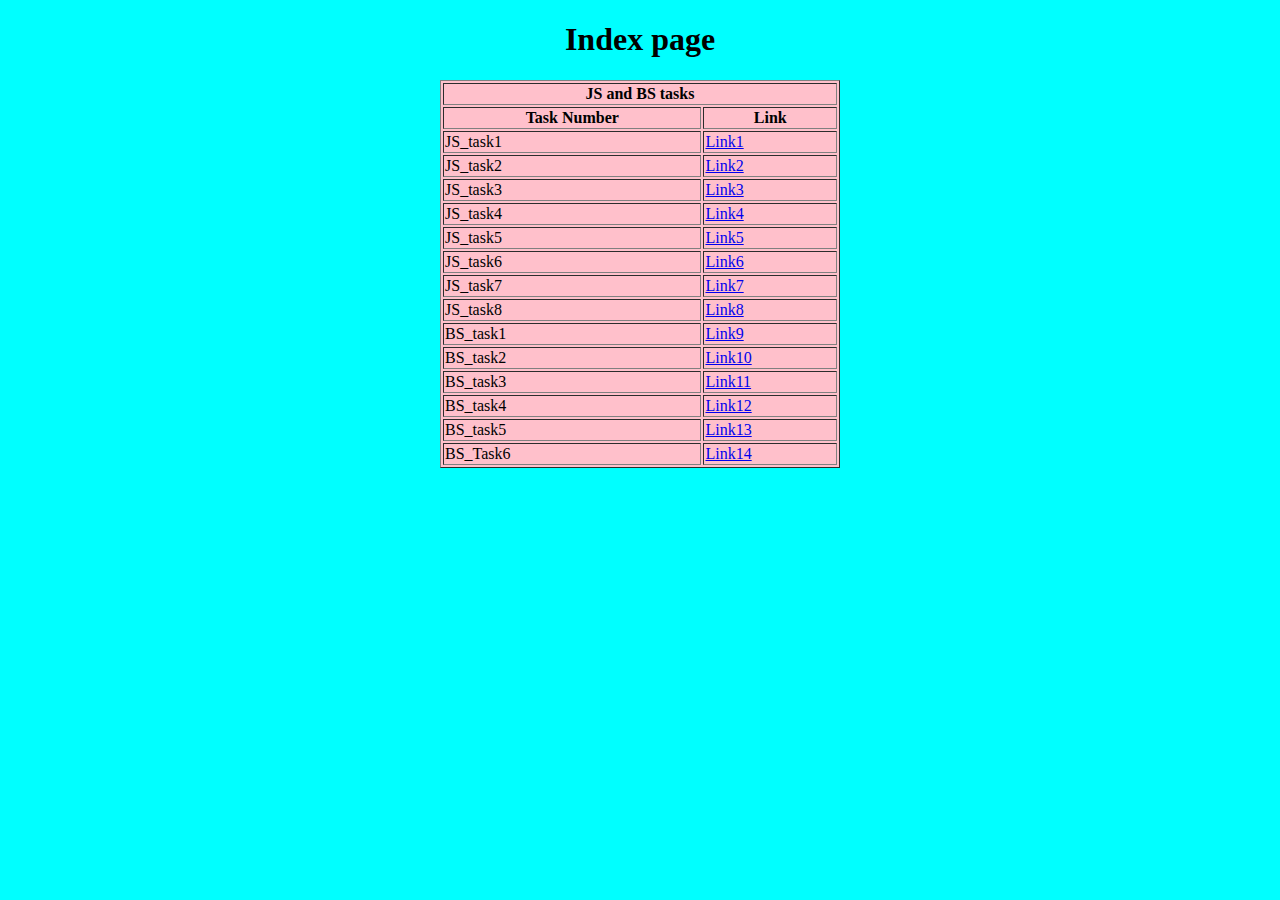
<file: index.html>
<!DOCTYPE html>
<html lang="en">
<head>
    <meta charset="UTF-8">
    <meta name="viewport" content="width=device-width, initial-scale=1.0">
    <title>Document</title>
    <style>
        body{
            background-color: aqua;
        }
        table{
            background-color: pink;
            width:400px;
        }
    </style>
</head>
<body>
    <center>
        <h1>Index page</h1>
        <table border="1">
            <tr>
                <th colspan="2">JS and BS tasks</th>
            </tr>
            <tr>
                <th>Task Number</th>
                <th>Link</th>
            </tr>
            
            <tr>
                <td>JS_task1</td>
                <td><a href="./JS_Task1.html">Link1</a></td>
            </tr>
            <tr>
                <td>JS_task2</td>
                <td><a href="./JS_Task2.html">Link2</a></td>
            </tr>
            <tr>
                <td>JS_task3</td>
                <td><a href="./JS_Task3.html">Link3</a></td>
            </tr>
            <tr>
                <td>JS_task4</td>
                <td><a href="./JS_Task4.html">Link4</a></td>
            </tr>
            <tr>
                <td>JS_task5</td>
                <td><a href="./JS_Task5.html">Link5</a></td>
            </tr>
            <td>JS_task6</td>
                <td><a href="./JS_Task6.html">Link6</a></td>
            </tr>
            <tr>
                <td>JS_task7</td>
                <td><a href="./JS_Task7.html">Link7</a></td>
            </tr>
            <tr>
                <td>JS_task8</td>
                <td><a href="./JS_Task8.html">Link8</a></td>
            </tr>
            <tr>
                <td>BS_task1</td>
                <td><a href="./BS_Task1.html">Link9</a></td>
            </tr>
            <tr>
                <td>BS_task2</td>
                <td><a href="./BS_Task2.html">Link10</a></td>
            </tr>
            <tr>
                <td>BS_task3</td>
                <td><a href="./BS_Task3.html">Link11</a></td>
            </tr>
            <tr>
                <td>BS_task4</td>
                <td><a href="./BS_Task4.html">Link12</a></td>
            </tr>
            <tr>
                <td>BS_task5</td>
                <td><a href="./BS_Task5.html">Link13</a></td>
            </tr>
            <tr>
                <td>BS_Task6</td>
                <td><a href="./BS_Task6.html">Link14</a></td>
            </tr>

        </table>
    </center>
</body>
</html>
</file>
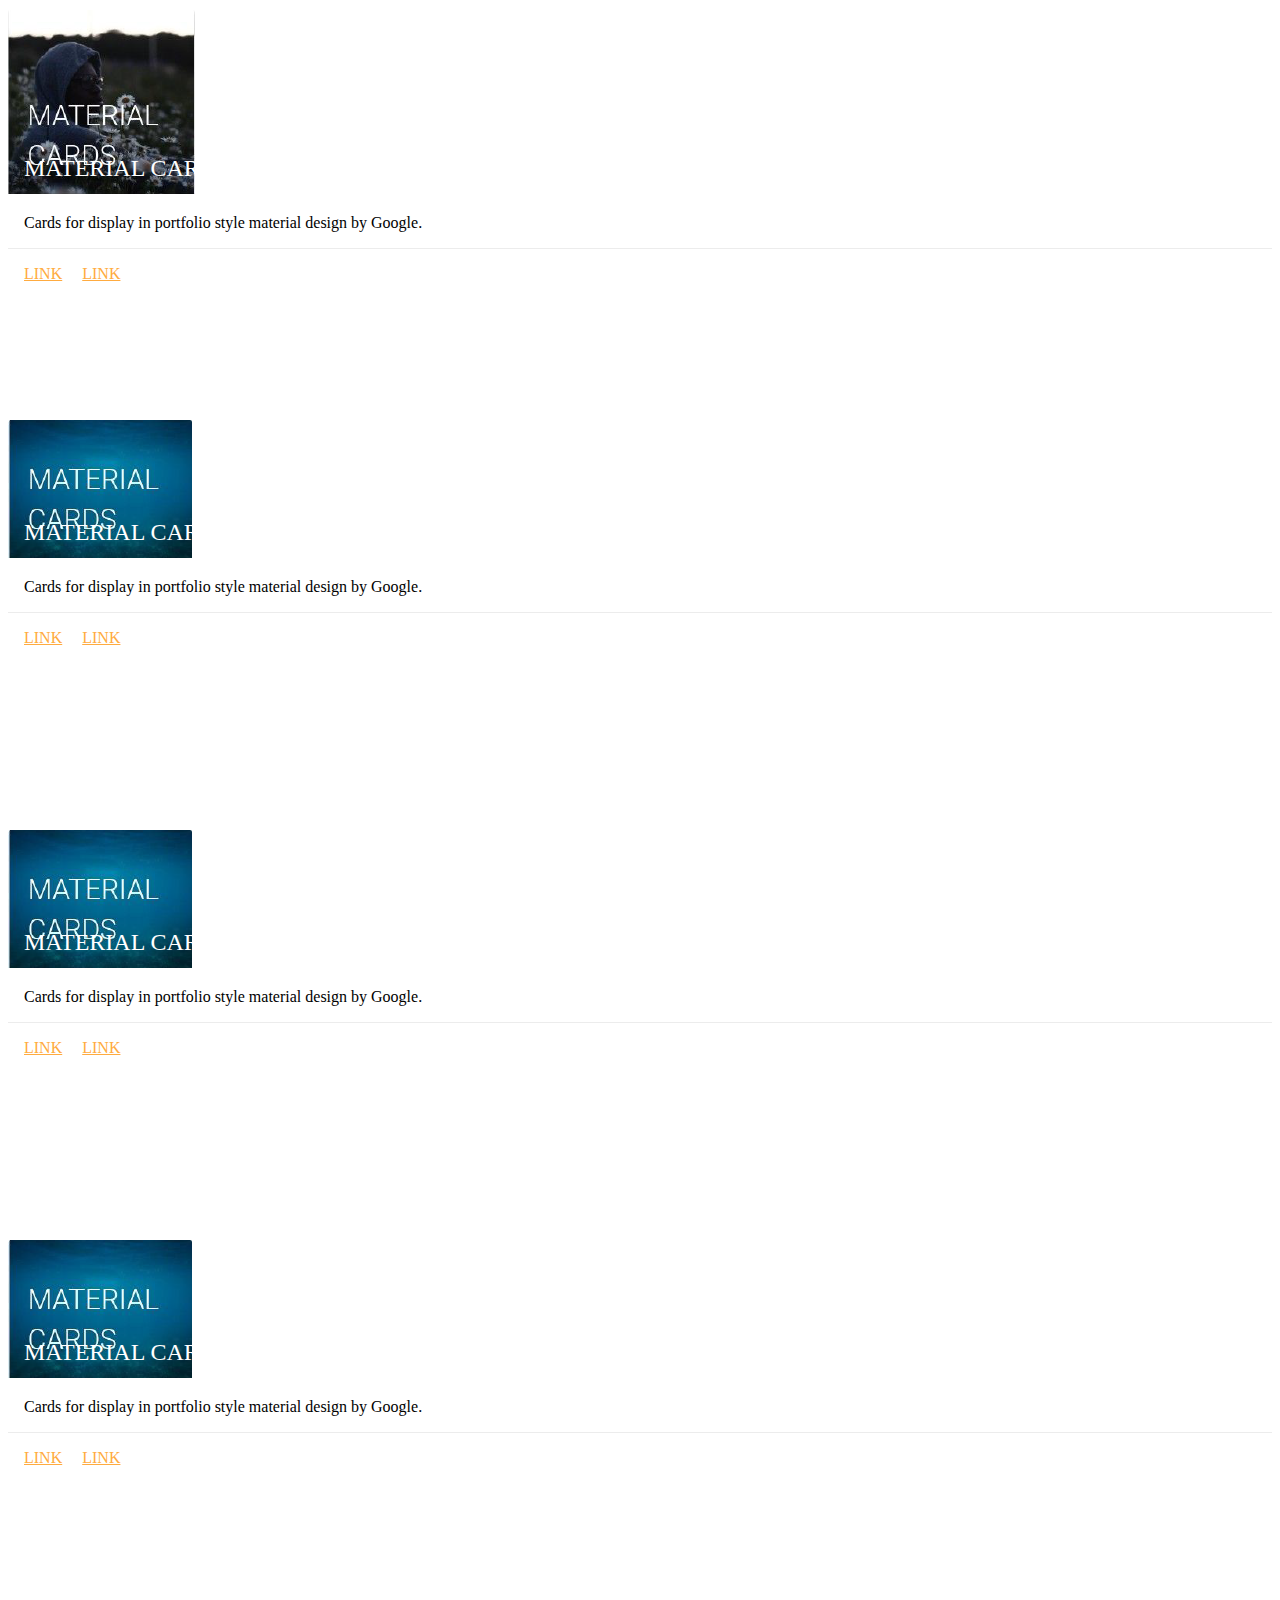
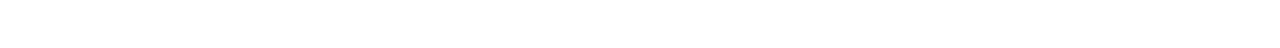
<file: BS_Task4.html>
<!DOCTYPE html>
<html lang="en">
<head>
    <meta charset="UTF-8">
    <meta name="viewport" content="width=device-width, initial-scale=1.0">
    <title>BS_Task4</title>
    <style>
       
.card {
  margin-top: 10px;
  box-sizing: content-box;
  border-radius: 2px;
  background-clip: padding-box;
  min-height:400px;
}

.card span.card-title {
  color: #fff;
  font-size: 24px;
  font-weight: 300;
  text-transform: uppercase;
}

.card .card-image {
  position: relative;
  overflow: hidden;
}

.card .card-image img {
  border-radius: 2px 2px 0 0;
  background-clip: padding-box;
  position: relative;
  z-index: -1;
}

.card .card-image span.card-title {
  position: absolute;
  bottom: 0;
  left: 0;
  padding: 16px;
}

.card .card-content {
  padding: 16px;
  border-radius: 0 0 2px 2px;
  background-clip: padding-box;
  box-sizing: border-box;
}

.card .card-content p {
  margin: 0;
  color: inherit;
}

.card .card-content span.card-title {
  line-height: 48px;
}

.card .card-action {
  border-top: 1px solid rgba(160, 160, 160, 0.2);
  padding: 16px;
}

.card .card-action a {
  color: #ffab40;
  margin-right: 16px;
  transition: color 0.3s ease;
  text-transform: uppercase;
}

.card .card-action a:hover {
  color: #ffd8a6;
  text-decoration: none;
}
    </style>
</head>
<body>
    <div class="container">
        <div class="row">
          <div class="col-sm-3">
            <div class="card">
              <div class="card-image">
                <img class="img-responsive" src="./pic1.png">
                <span class="card-title">Material Cards</span>
              </div>
      
              <div class="card-content">
                <p>Cards for display in portfolio style material design by Google.</p>
              </div>
      
              <div class="card-action">
                <a href="#" target="new_blank">Link</a>
                <a href="#" target="new_blank">Link</a>
      
              </div>
            </div>
      
          </div>
          <div class="col-sm-3">
            <div class="card">
              <div class="card-image">
                <img class="img-responsive" src="./pic2.png">
                <span class="card-title">Material Cards</span>
              </div>
      
              <div class="card-content">
                <p>Cards for display in portfolio style material design by Google.</p>
              </div>
      
              <div class="card-action">
                <a href="#" target="new_blank">Link</a>
                <a href="#" target="new_blank">Link</a>
      
              </div>
            </div>
          </div>
          <div class="col-sm-3">
            <div class="card">
              <div class="card-image">
                <img class="img-responsive" src="./pic2.png">
                <span class="card-title">Material Cards</span>
              </div>
      
              <div class="card-content">
                <p>Cards for display in portfolio style material design by Google.</p>
              </div>
      
              <div class="card-action">
                <a href="#" target="new_blank">Link</a>
                <a href="#" target="new_blank">Link</a>
      
              </div>
            </div>
          </div>
          <div class="col-sm-3">
            <div class="card">
              <div class="card-image">
                <img class="img-responsive" src="./pic2.png">
                <span class="card-title">Material Cards</span>
              </div>
      
              <div class="card-content">
                <p>Cards for display in portfolio style material design by Google.</p>
              </div>
      
              <div class="card-action">
                <a href="#" target="new_blank">Link</a>
                <a href="#" target="new_blank">Link</a>
      
              </div>
            </div>
          </div>
      
        </div>
      
      </div>
</body>
</html>
</file>
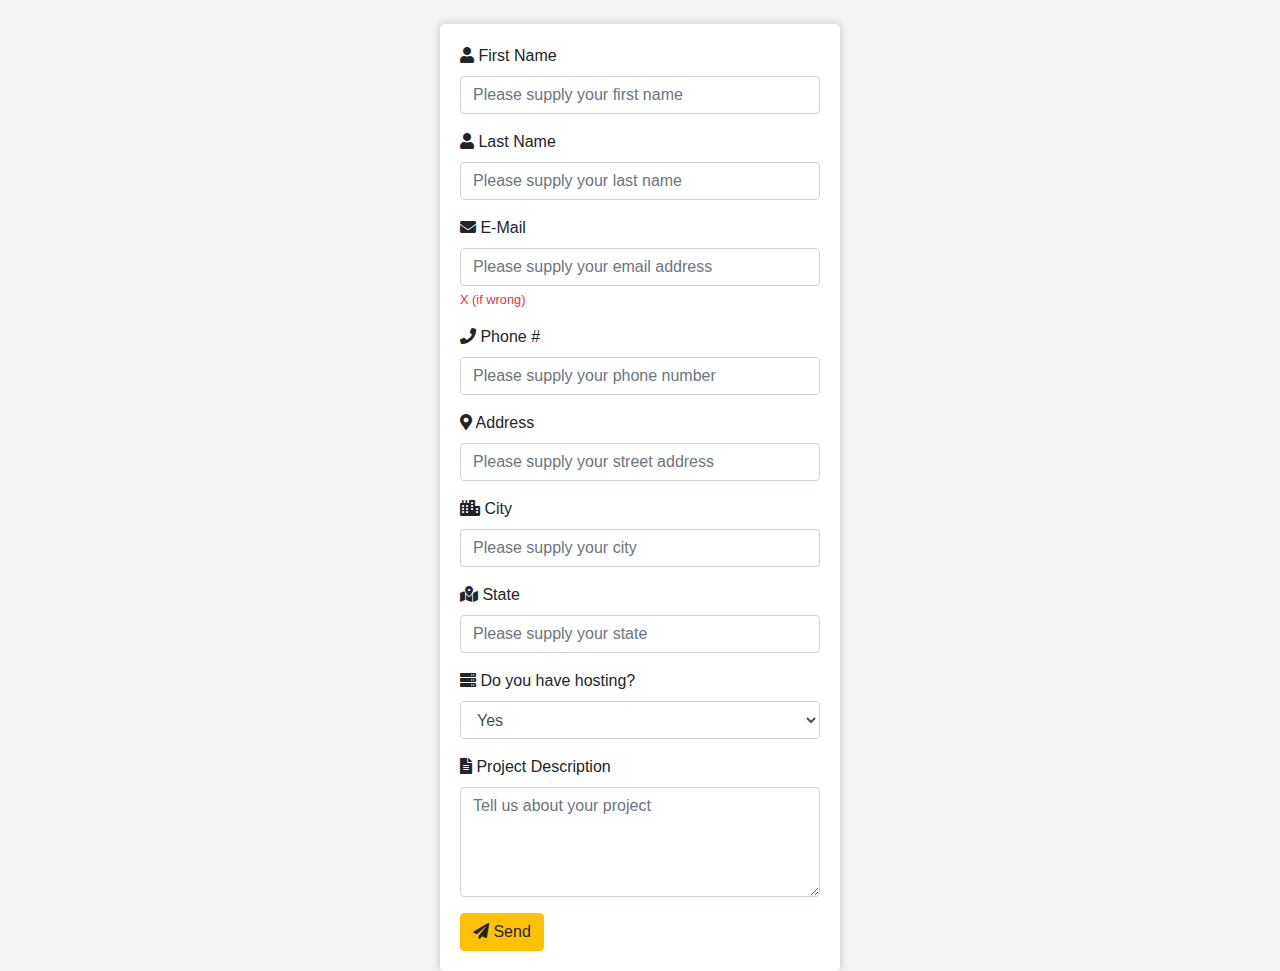
<file: BS_Task5.html>
<!DOCTYPE html>
<html lang="en">
<head>
    <meta charset="UTF-8">
    <meta name="viewport" content="width=device-width, initial-scale=1.0">
    <title>Responsive Form</title>
    <link rel="stylesheet" href="https://maxcdn.bootstrapcdn.com/bootstrap/4.5.2/css/bootstrap.min.css">
    <link rel="stylesheet" href="https://cdnjs.cloudflare.com/ajax/libs/font-awesome/5.15.3/css/all.min.css">
    <style>
        body {
            background-color: #f4f4f4;
        }
        .form-container {
            max-width: 400px;
            margin: 0 auto;
            padding: 20px;
            background-color: #fff;
            border-radius: 5px;
            box-shadow: 0px 0px 10px rgba(0, 0, 0, 0.2);
        }
    </style>
</head>
<body>
    <div class="container mt-4">
        <div class="form-container">
            <form>
                <div class="form-group">
                    <label for="firstName"><i class="fas fa-user"></i> First Name</label>
                    <input type="text" class="form-control" id="firstName" placeholder="Please supply your first name">
                </div>
                <div class="form-group">
                    <label for="lastName"><i class="fas fa-user"></i> Last Name</label>
                    <input type="text" class="form-control" id="lastName" placeholder="Please supply your last name">
                </div>
                <div class="form-group">
                    <label for="email"><i class="fas fa-envelope"></i> E-Mail</label>
                    <input type="text" class="form-control" id="email" placeholder="Please supply your email address">
                    <small class="form-text text-danger">X (if wrong)</small>
                </div>
                <div class="form-group">
                    <label for="phone"><i class="fas fa-phone"></i> Phone #</label>
                    <input type="tel" class="form-control" id="phone" placeholder="Please supply your phone number">
                </div>
                <div class="form-group">
                    <label for="address"><i class="fas fa-map-marker-alt"></i> Address</label>
                    <input type="text" class="form-control" id="address" placeholder="Please supply your street address">
                </div>
                <div class="form-group">
                    <label for="city"><i class="fas fa-city"></i> City</label>
                    <input type="text" class="form-control" id="city" placeholder="Please supply your city">
                </div>
                <div class="form-group">
                    <label for="state"><i class="fas fa-map-marked-alt"></i> State</label>
                    <input type="text" class="form-control" id="state" placeholder="Please supply your state">
                </div>
                <div class="form-group">
                    <label for="hosting"><i class="fas fa-server"></i> Do you have hosting?</label>
                    <select class="form-control" id="hosting">
                        <option>Yes</option>
                        <option>No</option>
                    </select>
                </div>
                <div class="form-group">
                    <label for="projectDescription"><i class="fas fa-file-alt"></i> Project Description</label>
                    <textarea class="form-control" id="projectDescription" rows="4" placeholder="Tell us about your project"></textarea>
                </div>
                <button type="submit" class="btn btn-warning"><i class="fas fa-paper-plane"></i> Send</button>
            </form>
        </div>
    </div>

    <script src="https://code.jquery.com/jquery-3.5.1.slim.min.js"></script>
    <script src="https://cdn.jsdelivr.net/npm/@popperjs/core@2.5.3/dist/umd/popper.min.js"></script>
    <script src="https://maxcdn.bootstrapcdn.com/bootstrap/4.5.2/js/bootstrap.min.js"></script>
</body>
</html>
</file>
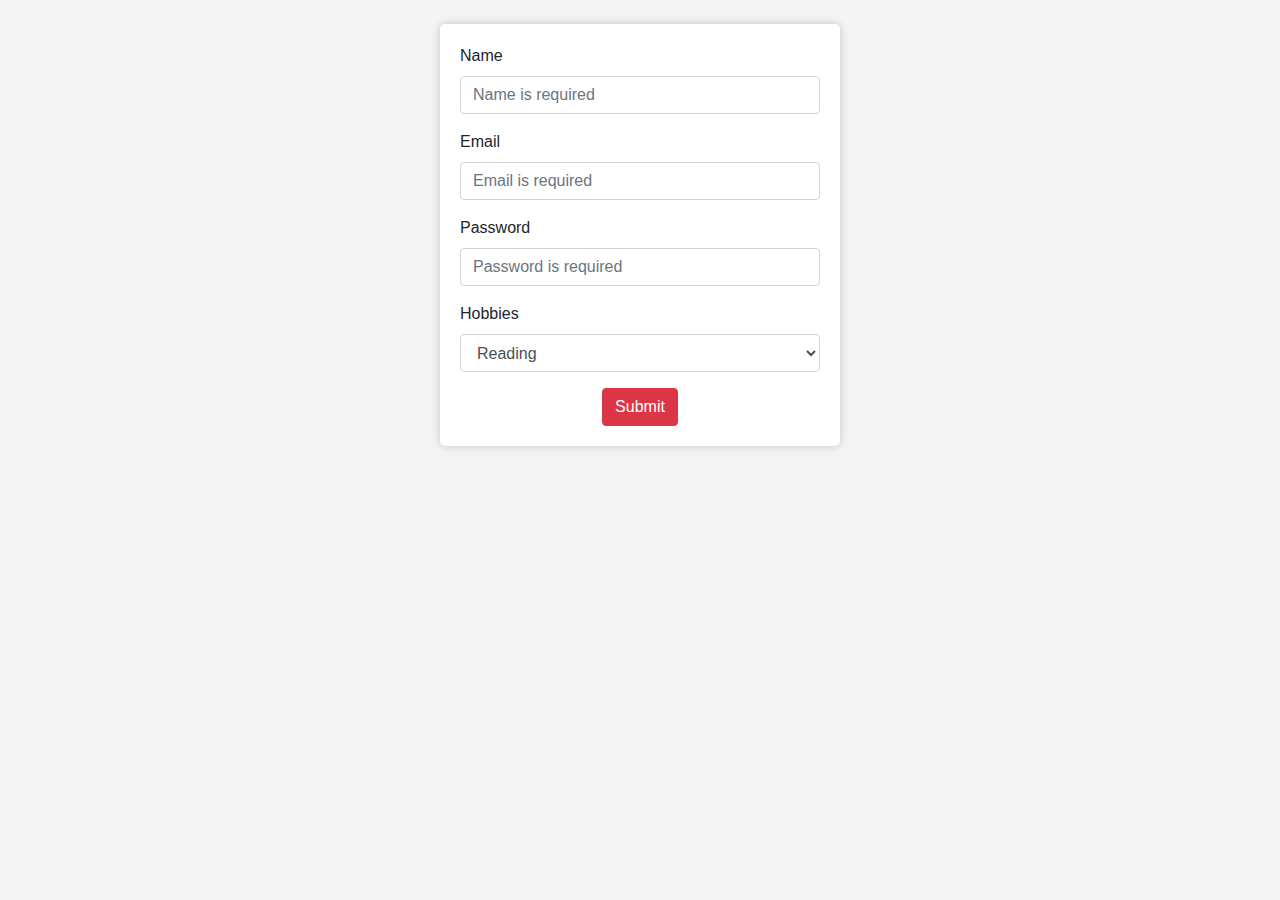
<file: BS_Task6.html>
<!DOCTYPE html>
<html lang="en">
<head>
    <meta charset="UTF-8">
    <meta name="viewport" content="width=device-width, initial-scale=1.0">
    <title>Responsive Form</title>
    <link rel="stylesheet" href="https://maxcdn.bootstrapcdn.com/bootstrap/4.5.2/css/bootstrap.min.css">
    <style>
        body {
            background-color: #f4f4f4;
        }
        .form-container {
            max-width: 400px;
            margin: 0 auto;
            padding: 20px;
            background-color: #fff;
            border-radius: 5px;
            box-shadow: 0px 0px 10px rgba(0, 0, 0, 0.2);
        }
    </style>
</head>
<body>
    <div class="container mt-4">
        <div class="form-container">
            <form>
                <div class="form-group">
                    <label for="name">Name</label>
                    <input type="text" class="form-control" id="name" placeholder="Name is required" required>
                </div>
                <div class="form-group">
                    <label for="email">Email</label>
                    <input type="email" class="form-control" id="email" placeholder="Email is required" required>
                </div>
                <div class="form-group">
                    <label for="password">Password</label>
                    <input type="password" class="form-control" id="password" placeholder="Password is required" required>
                </div>
                <div class="form-group">
                    <label for="hobbies">Hobbies</label>
                    <select class="form-control" id="hobbies">
                        <option value="reading">Reading</option>
                        <option value="gaming">Gaming</option>
                        <option value="sports">Sports</option>
                        <option value="music">Music</option>
                        <option value="traveling">Traveling</option>
                        <option value="cooking">Cooking</option>
                    </select>
                </div>
                <center><button type="submit" class="btn btn-danger"><i class="fas fa-paper-plane"></i> Submit</button></center>
            </form>
        </div>
    </div>
    <script src="https://code.jquery.com/jquery-3.5.1.slim.min.js"></script>
    <script src="https://cdn.jsdelivr.net/npm/@popperjs/core@2.5.3/dist/umd/popper.min.js"></script>
    <script src="https://maxcdn.bootstrapcdn.com/bootstrap/4.5.2/js/bootstrap.min.js"></script>
</body>
</html>
</file>
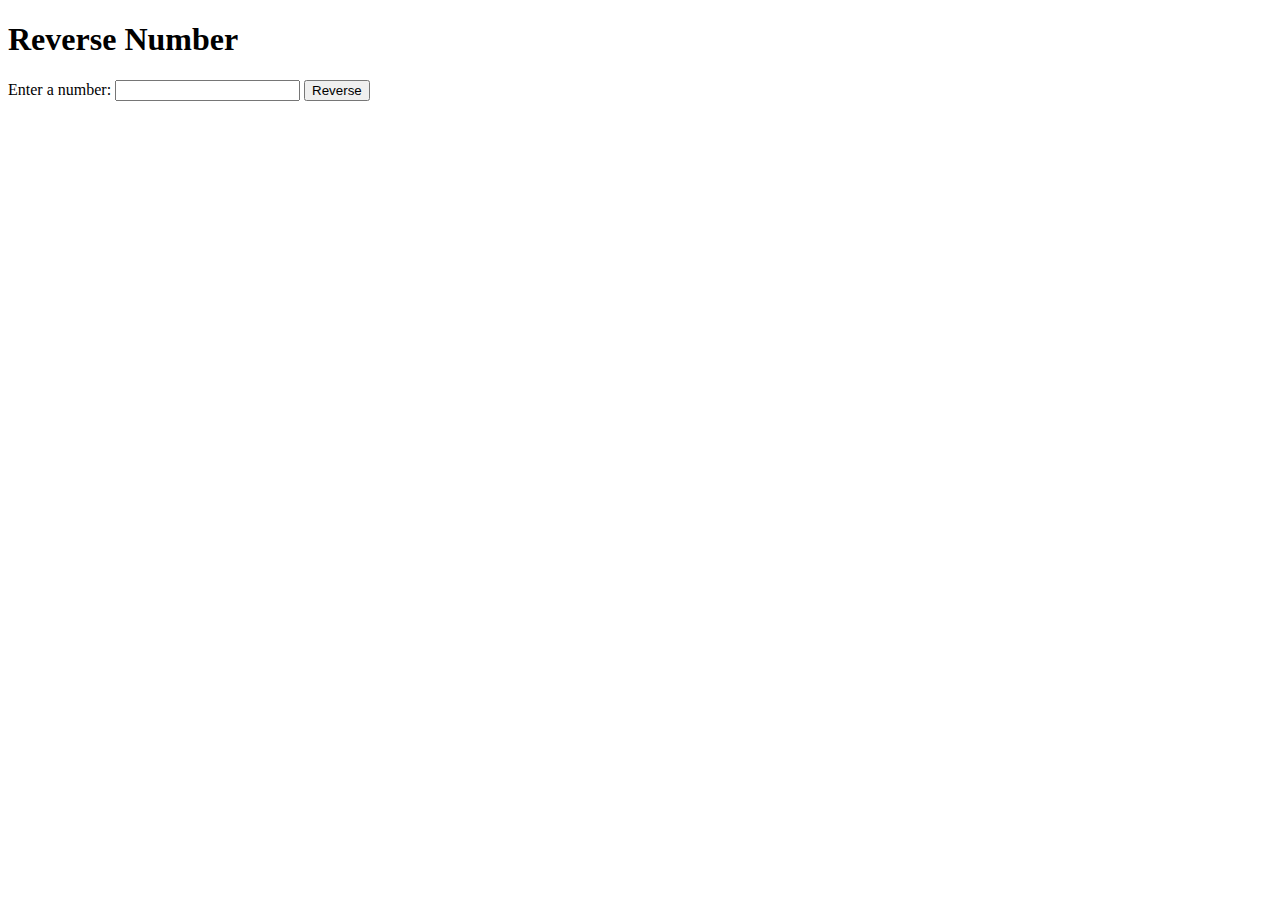
<file: JS_Task1.html>
<!DOCTYPE html>
<html lang="en">
<head>
  <meta charset="UTF-8">
  <meta name="viewport" content="width=device-width, initial-scale=1.0">
  <title>JS_Task1</title>
</head>
<body>
  <h1>Reverse Number</h1>
    <label for="numberInput">Enter a number: </label>
    <input type="number" id="numberInput">
    <button onclick="reverseNumber()">Reverse</button>
    <p id="result"></p>
  <script>
    function reverseNumber() {
            // Get the user input
            let num = parseInt(document.getElementById("numberInput").value);
            // Check if the input is a valid number
            if (!isNaN(num)) {
                let reversed = 0;
                while (num > 0) {
                    reversed = reversed * 10 + (num % 10);
                    num = Math.floor(num / 10);
                }
                document.getElementById("result").textContent = "Reversed number: " + reversed;
            } else {
                document.getElementById("result").textContent = "Please enter a valid number.";
            }
        }


  </script>
</body>
</html>
</file>
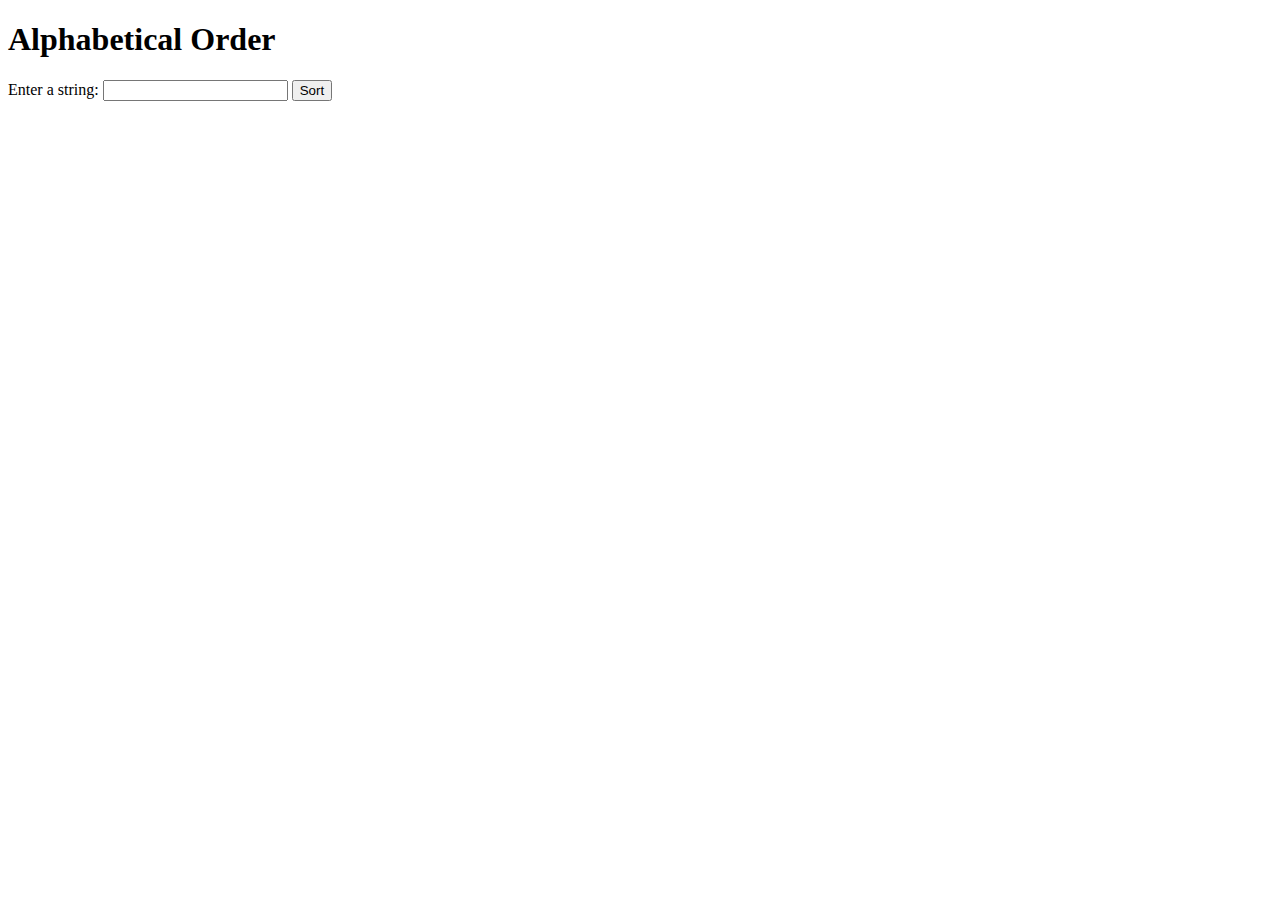
<file: JS_Task2.html>
<!DOCTYPE html>
<html lang="en">
<head>
    <meta charset="UTF-8">
    <meta name="viewport" content="width=device-width, initial-scale=1.0">
    <title>JS_Task2</title>
</head>
<body>
    <h1>Alphabetical Order</h1>
    <label for="stringInput">Enter a string: </label>
    <input type="text" id="stringInput">
    <button onclick="sortString()">Sort</button>
    <p id="result"></p>

    <script>
        function sortString() {
            let inputString = document.getElementById("stringInput").value;
            let sortedString = inputString.split('').sort().join('');
            document.getElementById("result").textContent = "Sorted string: " + sortedString;
        }
    </script>
</body>
</html>
</file>
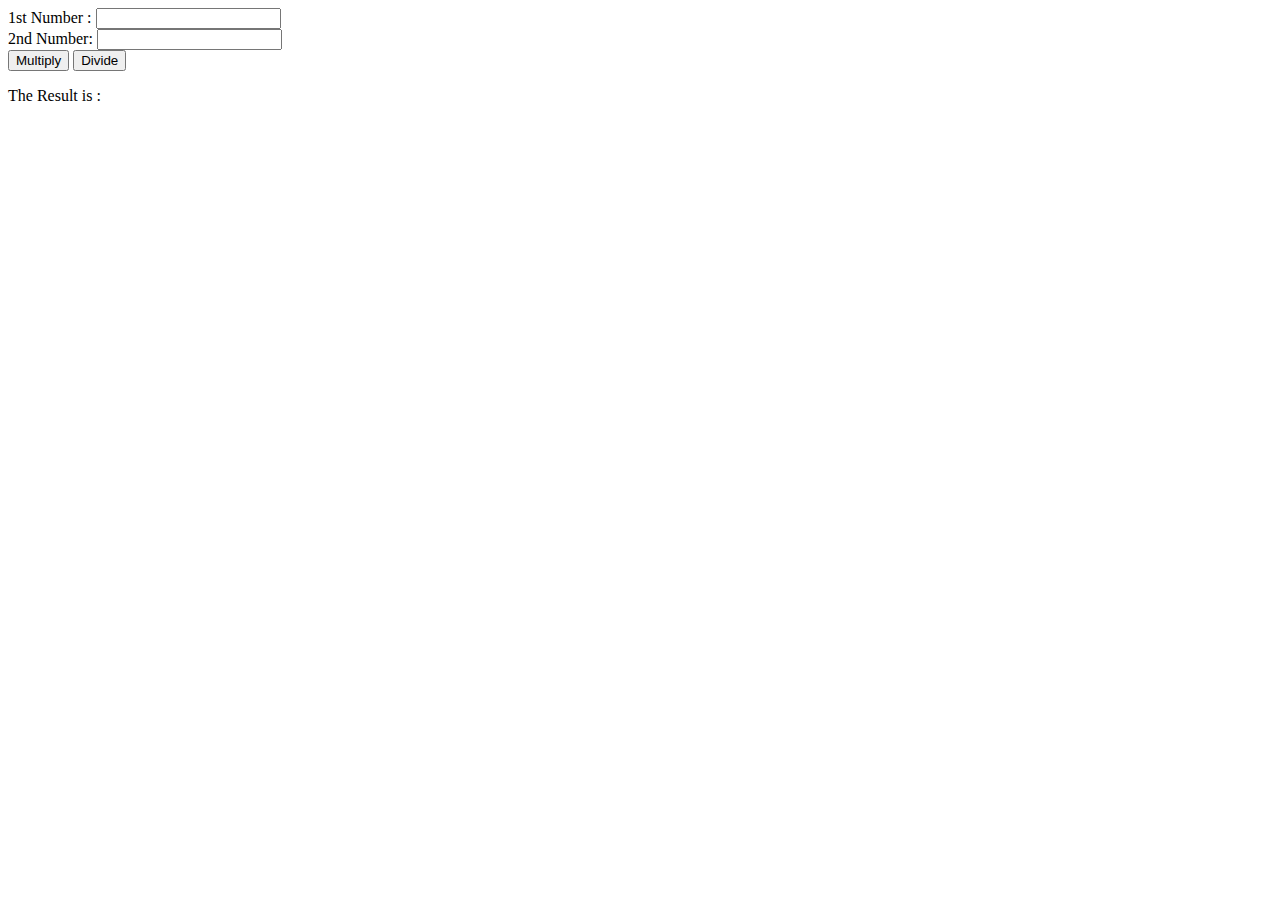
<file: JS_Task3.html>
<!DOCTYPE html>
<html lang="en">
<head>
    <meta charset="UTF-8">
    <meta name="viewport" content="width=p ka, initial-scale=1.0">
    <title>JS_Task3</title>
</head>
<body>
    <form>
        1st Number : <input type="text" id="firstNumber" /><br>
        2nd Number: <input type="text" id="secondNumber" /><br>
        <input type="button" onClick="multiplyBy()" Value="Multiply" />
        <input type="button" onClick="divideBy()" Value="Divide" />
    </form>
    <p>The Result is : <br>
    <span id = "result"></span></p>

    <script>
function multiplyBy()
{
        num1 = document.getElementById("firstNumber").value;
        num2 = document.getElementById("secondNumber").value;
        document.getElementById("result").innerHTML = num1 * num2;
}

function divideBy() 
{ 
        num1 = document.getElementById("firstNumber").value;
        num2 = document.getElementById("secondNumber").value;
document.getElementById("result").innerHTML = num1 / num2;
}
    </script>
</body>
</html>
</file>
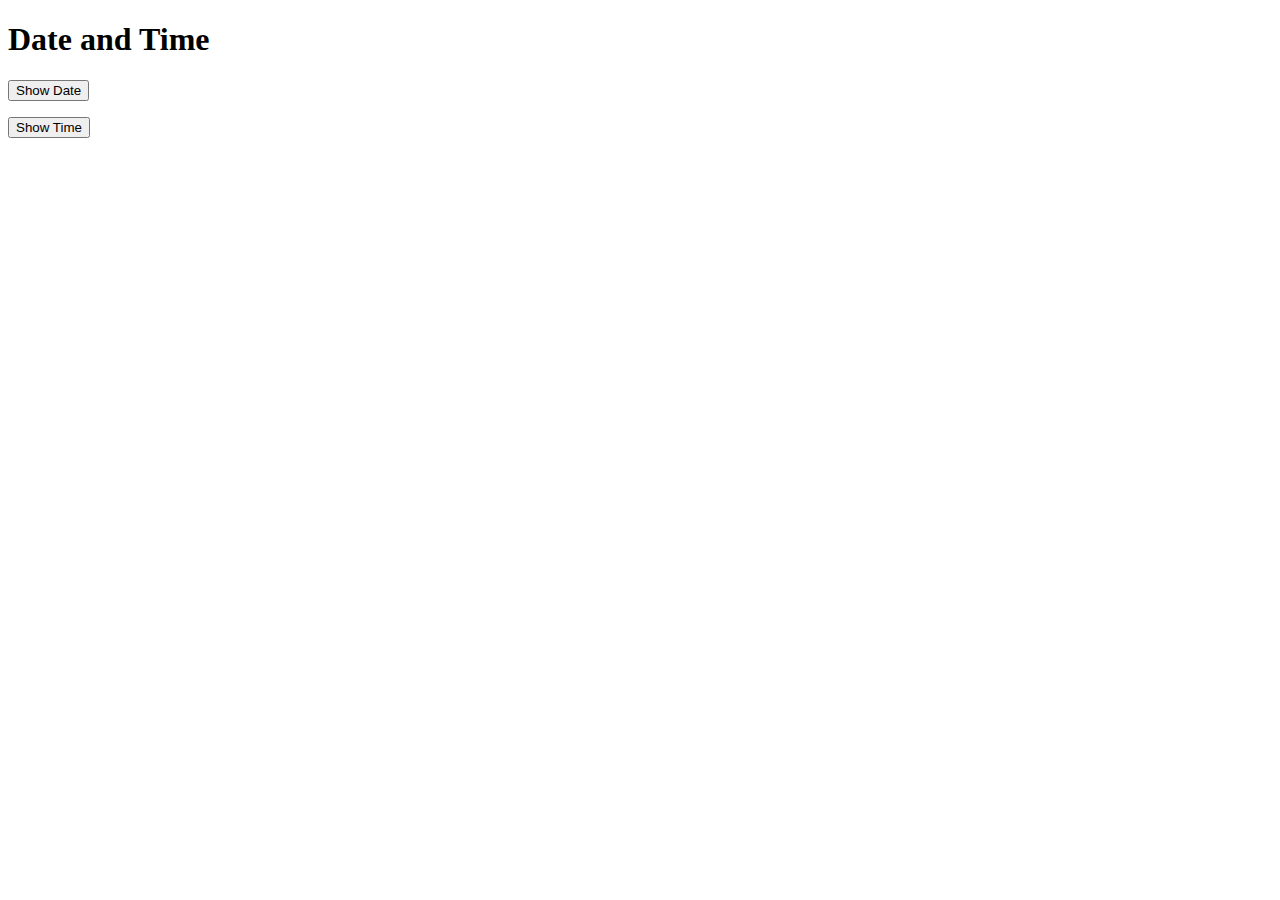
<file: JS_Task4.html>
<!DOCTYPE html>
<html lang="en">
<head>
    <meta charset="UTF-8">
    <meta name="viewport" content="width=device-width, initial-scale=1.0">
    <title>JS_Task4</title>
</head>
<body>
    <h1>Date and Time</h1>
    <button onclick="showDate()">Show Date</button>
    <script>
        function showDate() {
            const currentDate = new Date();
            const options = { weekday: 'long', year: 'numeric', month: 'long', day: 'numeric' };
            const formattedDate = currentDate.toLocaleDateString('en-US', options);
            document.getElementById("result").textContent = "Current Date: " + formattedDate;
        }
    </script>
    <p id="result"></p>
    <button onclick="showTime()">Show Time</button>
    <script>
        function showTime() {
            const currentTime = new Date();
            const options = { hour: 'numeric', minute: 'numeric', second: 'numeric', hour12: true };
            const formattedTime = currentTime.toLocaleTimeString('en-US', options);
            document.getElementById("result1").textContent = "Current Time: " + formattedTime;
        }
    </script>
    <p id="result1"></p>
</body>
</html>
</file>
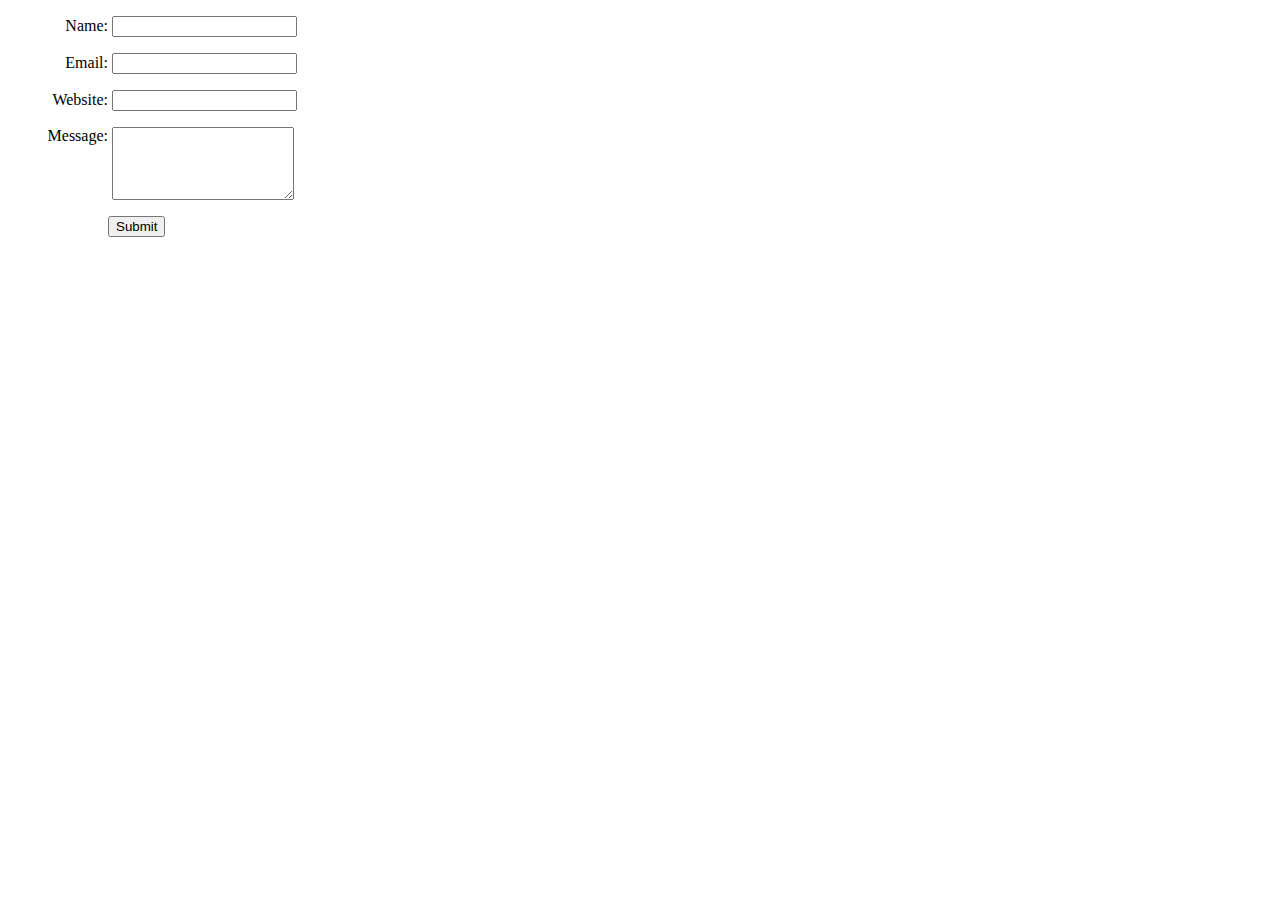
<file: JS_Task5.html>
<!DOCTYPE html>
<html lang="en">
<head>
    <meta charset="UTF-8">
    <meta name="viewport" content="width=device-width, initial-scale=1.0">
    <title>JS_Task5</title>
    <link href="./JS_Task5.css" rel="stylesheet" type="text/css" />
</head>
<body>
    <form id="contact" method="post" action="">
        <div>
            <label for="contact_name">Name:</label>
            <input type="text" id="contact_name" name="name"></input>
            <span class="error">This field is required</span>
        </div>
        <div>
            <label for="contact_email">Email:</label>
            <input type="email" id="contact_email" name="email"></input>
            <span class="error">A valid email address is required</span>				
        </div>
        <div>
            <label for="contact_website">Website:</label>
            <input type="url" id="contact_website" name="website"></input>
            <span class="error">A valid url is required</span>								
        </div>
        <div>
            <label for="contact_message">Message:</label>
            <textarea id="contact_message" name="message"></textarea>
            <span class="error">This field is required</span>												
        </div>
        <div id="contact_submit">				
            <button type="submit">Submit</button>
        </div>
    </form>

    <script type="text/javascript" src="jquery.min.js"></script>

    
</body>
</html>
</file>
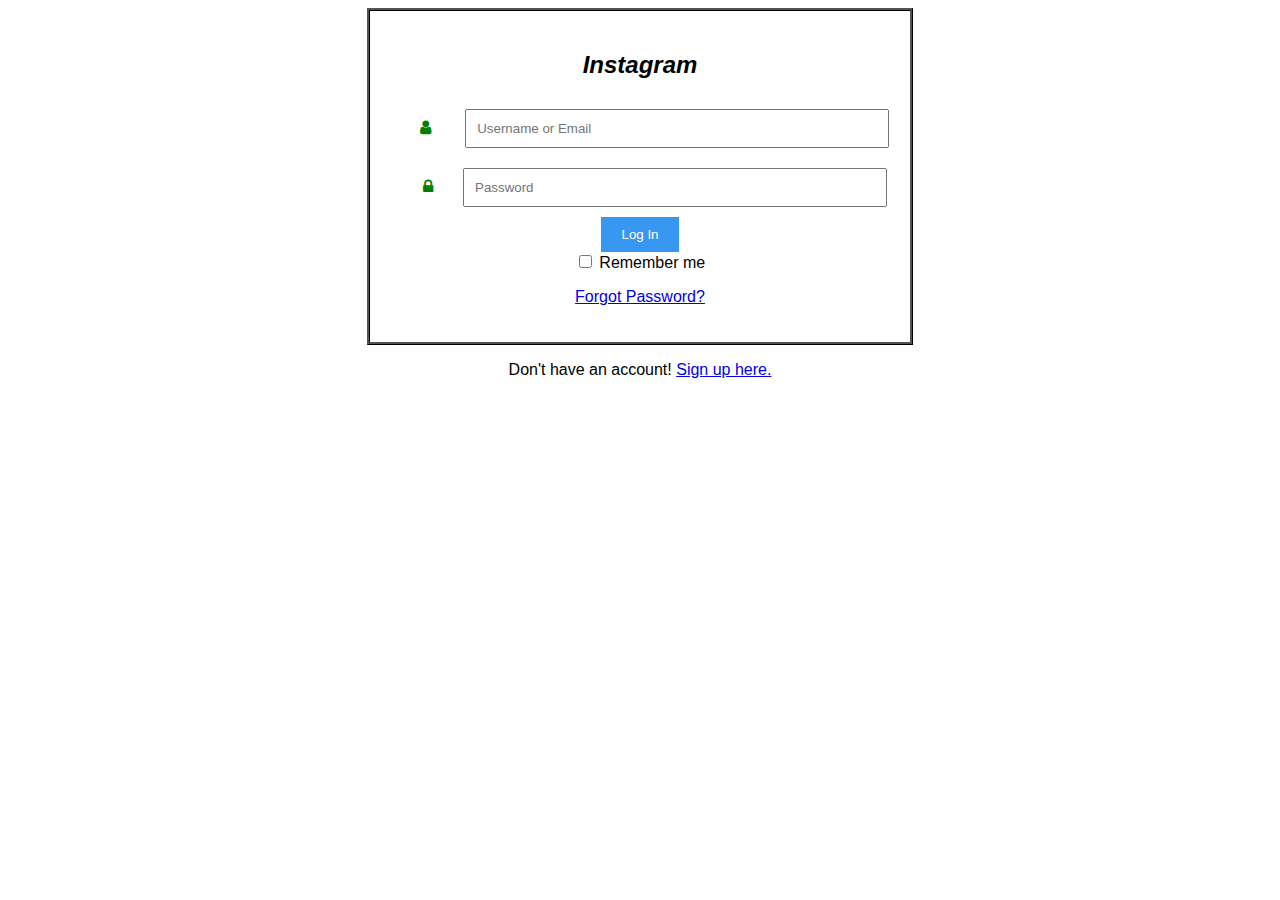
<file: JS_Task6.html>
<!DOCTYPE html>
<html lang="en">
<head>
    <meta charset="UTF-8">
    <meta name="viewport" content="width=device-width, initial-scale=1.0">
    <title>JS_Task6</title>

    <link rel="stylesheet" href="https://cdnjs.cloudflare.com/ajax/libs/font-awesome/4.7.0/css/font-awesome.min.css">
    <style>
        body {
            font-family: Arial, sans-serif;
        }
        .container {
            max-width: 500px;
            margin:0 auto;
            text-align: center;
            padding: 20px;
            border-color: black;
            border-style: ridge;
        }
        input[type="text"], input[type="password"] {
            width: 80%;
            padding: 10px;
            margin: 10px 0;
        }
        button {
            background-color: #3897f0;
            color: #fff;
            padding: 10px 20px;
            border: none;
            cursor: pointer;
        }
        .input-icons i {
            position: absolute;
        }
         
        .input-icons {
            width: 100%;
            margin-bottom: 10px;
        }
         
        .icon {
            padding: 10px;
            color: green;
            min-width: 50px;
            text-align: center;
        }
    </style>
</head>
<body>
    <table> 
        <tr>
            <div class="container">
                <h2><i>Instagram</i></h2>
                <form>
                    <div>
                        <i class="fa fa-user icon"></i>
                        <input type="text" id="username" placeholder="Username or Email" >
                    </div>
                    <div>
                        <i class="fa fa-lock icon"></i><input type="password" id="password" placeholder="Password" >
                    </div>
                    <button onclick="signIn()">Log In</button> <br/>
                    <input type="checkbox" id="rememberMe"> Remember me
                    <p><a href="#">Forgot Password?</a></p>
                </form>
            </div>
                <center><p>Don't have an account! <a href="#">Sign up here.</a></p></center>
            
            <script>
                function signIn() {
                    const usernameOrEmail = document.querySelector('#username').value;
                    const password = document.querySelector('#password').value;
                    alert(`Signing in with:\nUsername/Email: ${usernameOrEmail}\nPassword: ${password}`);
                }
            </script>
        </tr>
    </table>
</body>
</html>
</file>
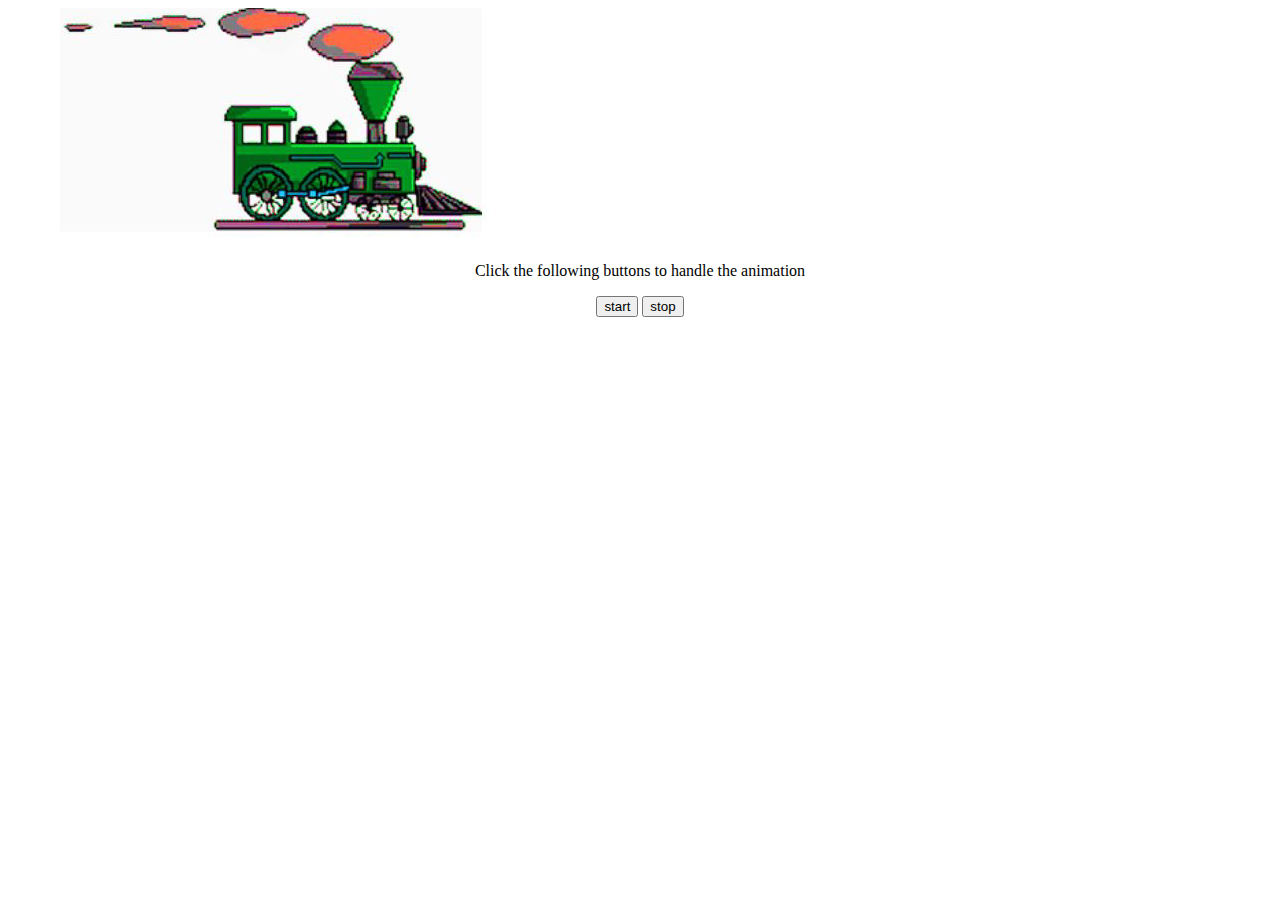
<file: JS_Task7.html>
<!DOCTYPE html>
<html lang="en">
<head>
    <meta charset="UTF-8">
    <meta name="viewport" content="width=device-width, initial-scale=1.0">
    <title>JS_Task7</title>

    <script type = "text/javascript">   
      
        var img = null;   
        function init(){    
           img = document.getElementById('myimg');  
           img.style.position = 'relative';       
           img.style.left = '50px';     
        }       
        function moveRight(){    
           img.style.left = parseInt(  
           img.style.left) + 100 + 'px';    
        }    
        window.onload = init;    
 
  </script> 
</head>
<body>
    <form>   
        <img id = "myimg" src = "train.png" />   
        <center>  
           <p>Click the following buttons to handle the animation</p>   
           <input type = "button" value = "start" onclick = "moveRight();" />  
           <input type = "button" value = "stop" onclick = "stop();" />
     </center>   
     </form> 
</body>
</html>
</file>
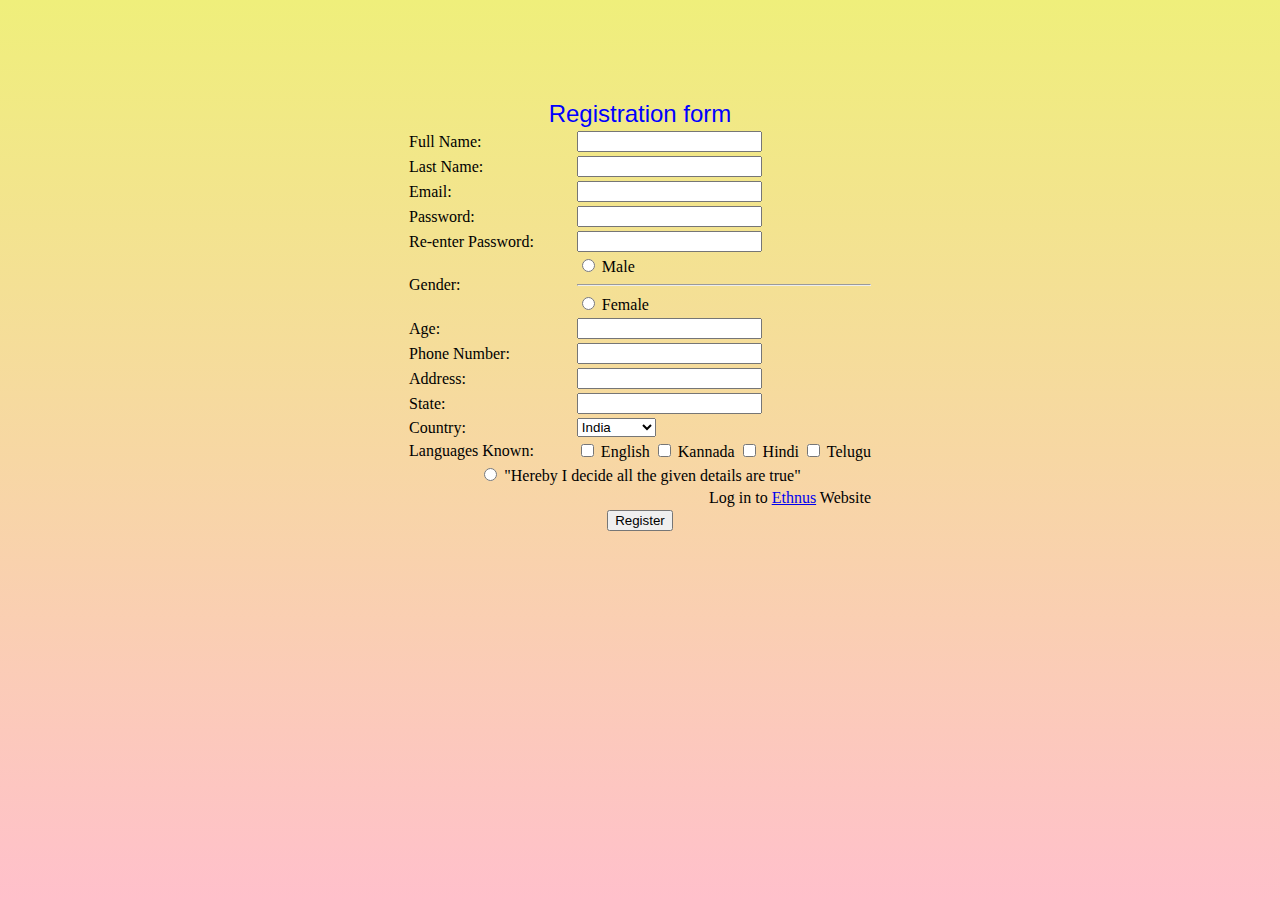
<file: JS_Task8.html>
<!DOCTYPE html>
<html lang="en">
<head>
    <meta charset="UTF-8">
    <meta name="viewport" content="width=device-width, initial-scale=1.0">
    <title>task5</title>
    <style>
        html {
            background-image: linear-gradient(to bottom, rgb(239, 239, 123), pink);
            background-attachment: fixed;
            height: 100%;
        }
        body{
            margin :100px;
        }
        table, tr, td {
            border:0ch;
        }
        .name {
            padding-right: 40px;
        }
        .radio {
            display: inline-block;
        }
        .declare {
            display: inline-block;
            margin-top: 0;
            margin-bottom: 0;
            margin-left: 0;
            margin-right: 0;
        }
        .register {
            text-align: center;
            
        }
        .error {
            color: red;
        }
        .button{
            background-color: red;
        }
    </style>
</head>
<body>
    <center>
        <font size="5" face= "Arial" color="blue">Registration form</font><br/>
    <table border>
        <tbody>
            <tr>
                <td class="name">Full Name:</td>
                <td>
                    <input name="Full Name" type="text">
                </td>
            </tr>

            <tr>
                <td class="name">Last Name:</td>
                <td>
                    <input name="Last Name" type="text">
                </td>
            </tr>

            <tr>
                <td class="name">Email:</td>
                <td>
                    <input name="Email" type="text">
                </td>
            </tr>

            <tr>
                <td class="name">Password:</td>
                <td>
                    <input name="Password" type="password">
                </td>
            </tr>

            <tr>
                <td class="name">Re-enter Password:</td>
                <td>
                    <input name="Re-enter Password" type="password">
                </td>
            </tr>

            <tr>
                <td class="name">Gender:</td>
                <td>
                    <input class="radio" type="radio" name="gender">
                    <label for="gender">Male</label>
                    <br>
                    <hr>
                    <input class="radio" type="radio" name="gender">
                    <label for="gender">Female</label>
                </td>
            </tr>

            <tr>
                <td class="name">Age:</td>
                <td>
                    <input name="Age" type="text">
                </td>
            </tr>

            <tr>
                <td class="name">Phone Number:</td>
                <td>
                    <input name="Phone Number" type="text">
                </td>
            </tr>

            <tr>
                <td class="name">Address:</td>
                <td>
                    <input name="Address" type="text">
                </td>
            </tr>

            <tr>
                <td class="name">State:</td>
                <td>
                    <input name="State" type="text">
                </td>
            </tr>

            <tr>
                <td class="name">Country:</td>
                <td>
                    <select name="country" id="country">
                        <option value="India">India</option>
                        <option value="China">China</option>
                        <option value="Europe">Europe</option>
                        <option value="Sri Lanka">Sri Lanka</option>
                        <option value="UK">UK</option>
                    </select>
                </td>
            </tr>

            <tr>
                <td class="name">Languages Known:</td>
                <td>
                    <input type="checkbox" name="lang">
                    <label for="lang">English</label>
                    <input type="checkbox" name="lang">
                    <label for="lang">Kannada</label>
                    <input type="checkbox" name="lang">
                    <label for="lang">Hindi</label>
                    <input type="checkbox" name="lang">
                    <label for="lang">Telugu</label>
                </td>
            </tr>

            <tr>
                <td align="center" colspan="2">
                    <input class="radio" type="radio">
                    <p class="declare">
                        "Hereby I decide all the given details are true"
                    </p>
                </td>
            </tr>

            <tr>
                <td align="right" colspan="2">
                    <p class="declare">
                        Log in to
                        <a href="https://ethnus.com">Ethnus</a>
                        Website
                    </p>
                </td>
            </tr>
        </tbody>
    </table>
    <div class="register">
        <button id="registerBtn">Register</button>
    </div>

    <script>
        document.addEventListener("DOMContentLoaded", function () {
            document.getElementById("registerBtn").addEventListener("click", function () {
                if (validateForm()) {
                    alert("Form is valid. Submitting...");
                }
            });
            function validateForm() {
                var fullName = document.querySelector("input[name='Full Name']");
                var lastName = document.querySelector("input[name='Last Name']");
                var email = document.querySelector("input[name='Email']");
                var password = document.querySelector("input[name='Password']");
                var reenterPassword = document.querySelector("input[name='Re-enter Password']");
                var age = document.querySelector("input[name='Age']");
                var phoneNumber = document.querySelector("input[name='Phone Number']");
                var address = document.querySelector("input[name='Address']");
                var state = document.querySelector("input[name='State']");
                clearErrors();
                var isValid = true;
                if (fullName.value === "") {
                    setError(fullName, "Full Name is required.");
                    isValid = false;
                }
                if (lastName.value === "") {
                    setError(lastName, "Last Name is required.");
                    isValid = false;
                }
                if (email.value === "") {
                    setError(email, "Email is required.");
                    isValid = false;
                }
                if (password.value !== reenterPassword.value) {
                    setError(password, "Passwords do not match.");
                    setError(reenterPassword, "Passwords do not match.");
                    isValid = false;
                }
                return isValid;
            }

            function setError(element, message) {
                var errorElement = document.createElement("span");
                errorElement.className = "error";
                errorElement.textContent = message;
                element.parentNode.appendChild(errorElement);
            }

            function clearErrors() {
                var errorMessages = document.querySelectorAll(".error");
                errorMessages.forEach(function (error) {
                    error.parentNode.removeChild(error);
                });
            }
        });
    </script>
    </center>
</body>
</html>
</file>
<file: JS_Task5.css>
#contact label{
	display: inline-block;
	width: 100px;
	text-align: right;
}
#contact_submit{
	padding-left: 100px;
}
#contact div{
	margin-top: 1em;
}
textarea{
	vertical-align: top;
	height: 5em;
}

.error{
	display: none;
	margin-left: 10px;
}		

.error_show{
	color: red;
	margin-left: 10px;
}

input.invalid, textarea.invalid{
	border: 2px solid red;
}

input.valid, textarea.valid{
	border: 2px solid green;
}
</file>
